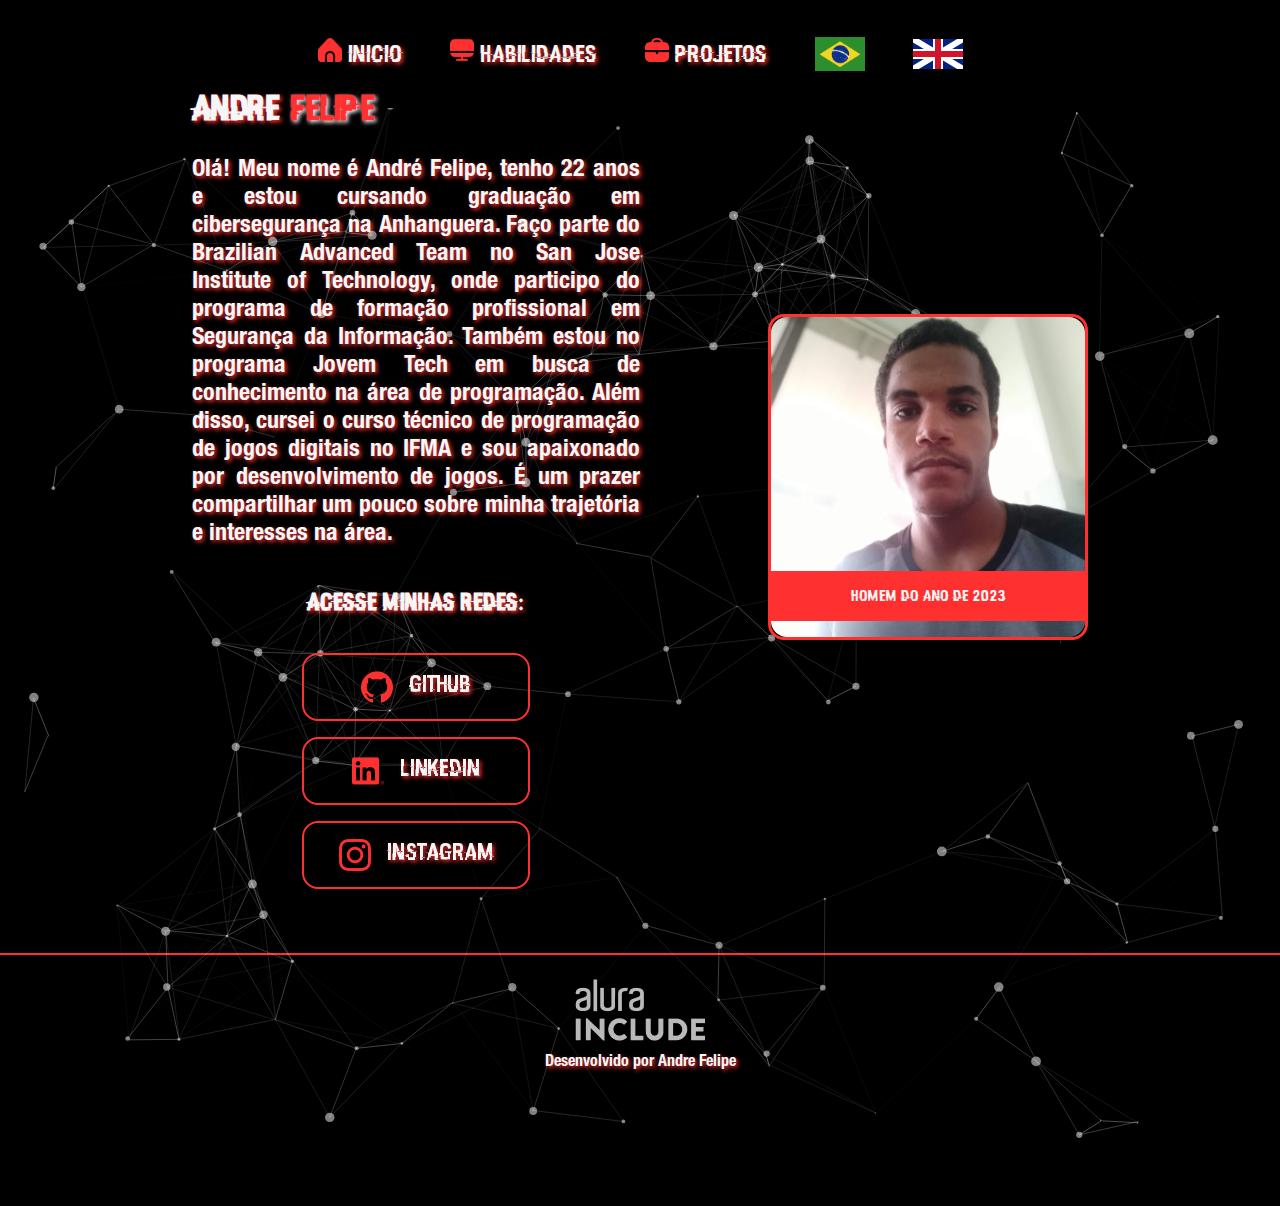
<file: index.html>
<!DOCTYPE html>
<html lang="pt-br">
<head>
    <meta charset="UTF-8">
    <meta name="viewport" content="width=device-width, initial-scale=1.0">
    <title>Portfolio</title>
    <link rel="shortcut icon" href="casa.png">
    <link rel="stylesheet" href="style.css">  
</head>
<body>
    <header id="particles-js">
        <div class="cabecalho__header">
            <li class="cabecalho__itens">
                <img src="casa.png">
                <a href="index.html">Inicio</a>
            </li>
            <li class="cabecalho__itens">
                <img src="computador.png">
                <a href="habilidades.html">habilidades</a>
            </li >
            <li class="cabecalho__itens">
                <img src="pasta.png">
                <a href="projetos.html">Projetos</a>
            </li>
            <li class="cabecalho__itens__idioma">
                <img id="bandeira-brasil" src="flag_brasil.jpg" alt="bandeira do brasil">
            </li>
            <li class="cabecalho__itens__idioma">
                <img id="bandeira-inglaterra" src="flag_ingl.svg">
            </li>
        </div> 

        <div class="mobile-menu-icon">
            <button onclick="menuShow()"><img class="icon" src="menu_white_36dp.svg" alt=""></button>
        </div>
        
        <div class="mobile-menu">
            <a>
                <li class="cabecalho__itens__idioma__mobile">
                    <img id="bandeira-brasil-mobile" src="flag_brasil.jpg" alt="bandeira do brasil">
                </li>
                <li class="cabecalho__itens__idioma__mobile">
                    <img id="bandeira-inglaterra-mobile" src="flag_ingl.svg">
                </li>
            </a>   
            <ul>
                <li class="cabecalho__itens__mobile">
                    <img src="casa.png" alt="imagem casa">
                    <a href="#">Inicio</a>
                </li>
                <li class="cabecalho__itens__mobile">
                    <img src="computador.png">
                    <a href="habilidades.html">habilidades</a>
                </li >
                <li class="cabecalho__itens__mobile">
                    <img src="pasta.png">
                    <a href="projetos.html">Projetos</a>
                </li>
            </ul>
            
        </div>

    </header> 

    <main class="apresentacao">
        <section class="apresentacao__conteudo" id="textoIdioma"> 
            <h1 class="apresentacao__conteudo__titulo texto-bug">Andre <strong>Felipe</strong> </h1>
            <p class="apresentacao__conteudo__texto">Olá! Meu nome é André Felipe, tenho 22 anos e atualmente estou focado nos estudos de cibersegurança na Anhanguera. Faço parte do Brazilian Advanced Team no San Jose Institute of Technology, onde participo ativamente do programa de formação profissional em Segurança da Informação Avançada. Também estou no programa Jovem Tech em busca de conhecimento na área de programação. Além disso, cursei o curso técnico de programação de jogos digitais no IFMA e sou apaixonado por desenvolvimento de jogos. É um prazer compartilhar um pouco sobre minha trajetória e interesses na área.</p>
            <div class="apresentacao__links">
                <h2 class="apresentacao__conteudo__redes">Acesse minhas redes:</h2>
                <a class="apresentacao__links__link" href="https://github.com/f3ph00" target="_blank"> <img src="github.png" alt="Icone github">GitHub</a>
                <a class="apresentacao__links__link"  href="https://linkedin.com/in/andrefelipesilvar/" target="_blank"> <img src="linkedin.png">Linkedin</a>
                <a class="apresentacao__links__link" href="https://www.instagram.com/f3ph0/" target="_blank"> <img src="instagram.png">Instagram</a>
            </div>
        </section>
        <div id="slider" class="borda">
            <img class="selected" src="F3PH0.jpg" alt="Foto Milena">
            <img src="F3PH01.jpg">
            <p class="descricao">Homem do ano de 2023</p>
        </div>

        <script src="script.js"></script>
        <script src="particles.js"></script>
        <script src="app.js"></script>
        
        
    </main>
    <footer class="rodape">
        <img src="Logo Alura Include.png">
        <a>Desenvolvido por Andre Felipe</a>
    </footer>
</body>
</html>
</file>
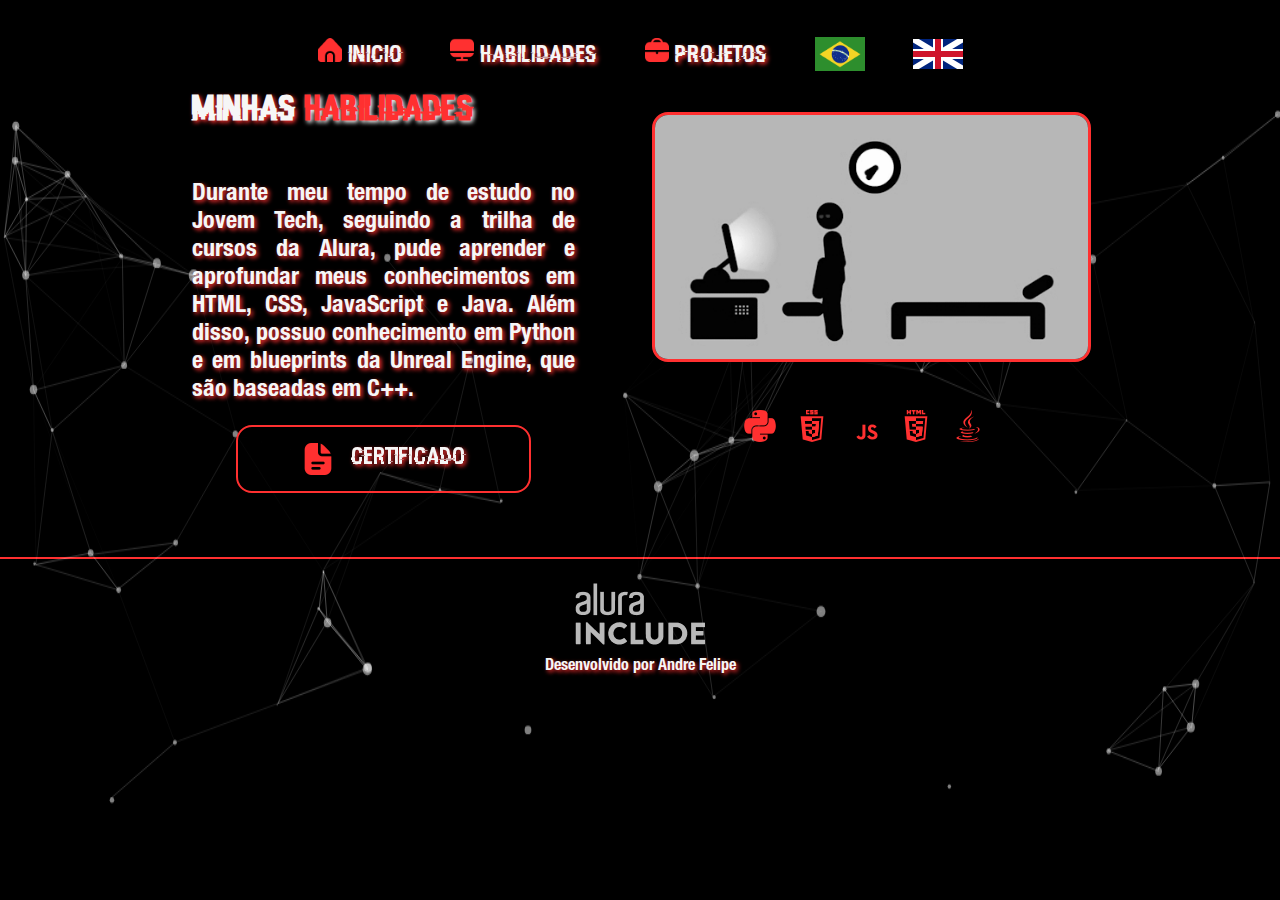
<file: habilidades.html>
<!DOCTYPE html>
<html lang="pt-br">
<head>
    <meta charset="UTF-8">
    <meta name="viewport" content="width=device-width, initial-scale=1.0">
    <title>Habilidades</title>
    <link rel="shortcut icon" href="computador.png">
    <link rel="stylesheet" href="habilidades.css"> 
</head>
<body>
    <header id="particles-js">
        <div class="cabecalho__header">
            <li class="cabecalho__itens">
                <img src="casa.png">
                <a href="index.html">Inicio</a>
            </li>
            <li class="cabecalho__itens">
                <img src="computador.png">
                <a href="#">habilidades</a>
            </li >
            <li class="cabecalho__itens">
                <img src="pasta.png">
                <a href="projetos.html">Projetos</a>
            </li>
            <li class="cabecalho__itens__idioma">
                <img id="bandeira-brasil" src="flag_brasil.jpg" alt="bandeira do brasil">
            </li>
            <li class="cabecalho__itens__idioma">
                <img id="bandeira-inglaterra" src="flag_ingl.svg">
            </li>
        </div> 

        <div class="mobile-menu-icon">
            <button onclick="menuShow()"><img class="icon" src="menu_white_36dp.svg" alt=""></button>
        </div>
        
        <div class="mobile-menu">
            <a>
                <li class="cabecalho__itens__idioma__mobile">
                    <img id="bandeira-brasil-mobile" src="flag_brasil.jpg" alt="bandeira do brasil">
                </li>
                <li class="cabecalho__itens__idioma__mobile">
                    <img id="bandeira-inglaterra-mobile" src="flag_ingl.svg">
                </li>
            </a>   
            <ul>
                <li class="cabecalho__itens__mobile">
                    <img src="casa.png" alt="imagem casa">
                    <a href="#">Inicio</a>
                </li>
                <li class="cabecalho__itens__mobile">
                    <img src="computador.png">
                    <a href="habilidades.html">habilidades</a>
                </li >
                <li class="cabecalho__itens__mobile">
                    <img src="pasta.png">
                    <a href="projetos.html">Projetos</a>
                </li>
            </ul>   
        </div>

    </header> 
    <main class="apresentacao" id="textoIdioma">
        <section class="apresentacao__conteudo">
            <h1 class="apresentacao__conteudo__titulo">Minhas <strong>Habilidades</strong></h1>
            <p class="apresentacao__conteudo__texto">Durante meu tempo de estudo no Jovem Tech, seguindo a trilha de cursos da Alura, pude aprender e aprofundar meus conhecimentos em HTML, CSS, JavaScript e Java. Além disso, possuo conhecimento em Python e em blueprints da Unreal Engine, que são baseadas em C++.</p>
            <div class="apresentacao__links">
                <a class="apresentacao__links__certificado" href="https://cursos.alura.com.br/user/12andre-games/fullCertificate/40ae06640a619ae8607b647a0e47fdc5" target="_blank"><img src="documento.png">Certificado</a> 
            </div> 
        </section>
        <section class="icones__principal">
            <img class="imagem__habilidade" src="gifhab.gif">
            <div>
                <img class="icones" src="python.png">
                <img class="icones" src="css3-alt.png">
                <img class="icones" src="js.png">
                <img class="icones" src="html5.png">
                <img class="icones" src="java.png">
            </div>
        </section>

        <script src="habilidadesScript.js"></script>
        <script src="particles.js"></script>
        <script src="app.js"></script>
    </main>
    
    
    <footer class="rodape">
        <img src="Logo Alura Include.png">
        <a>Desenvolvido por André Felipe</a>
    </footer>
</body>
</html>

<!-- class="imagem__habilidade" -->
</file>
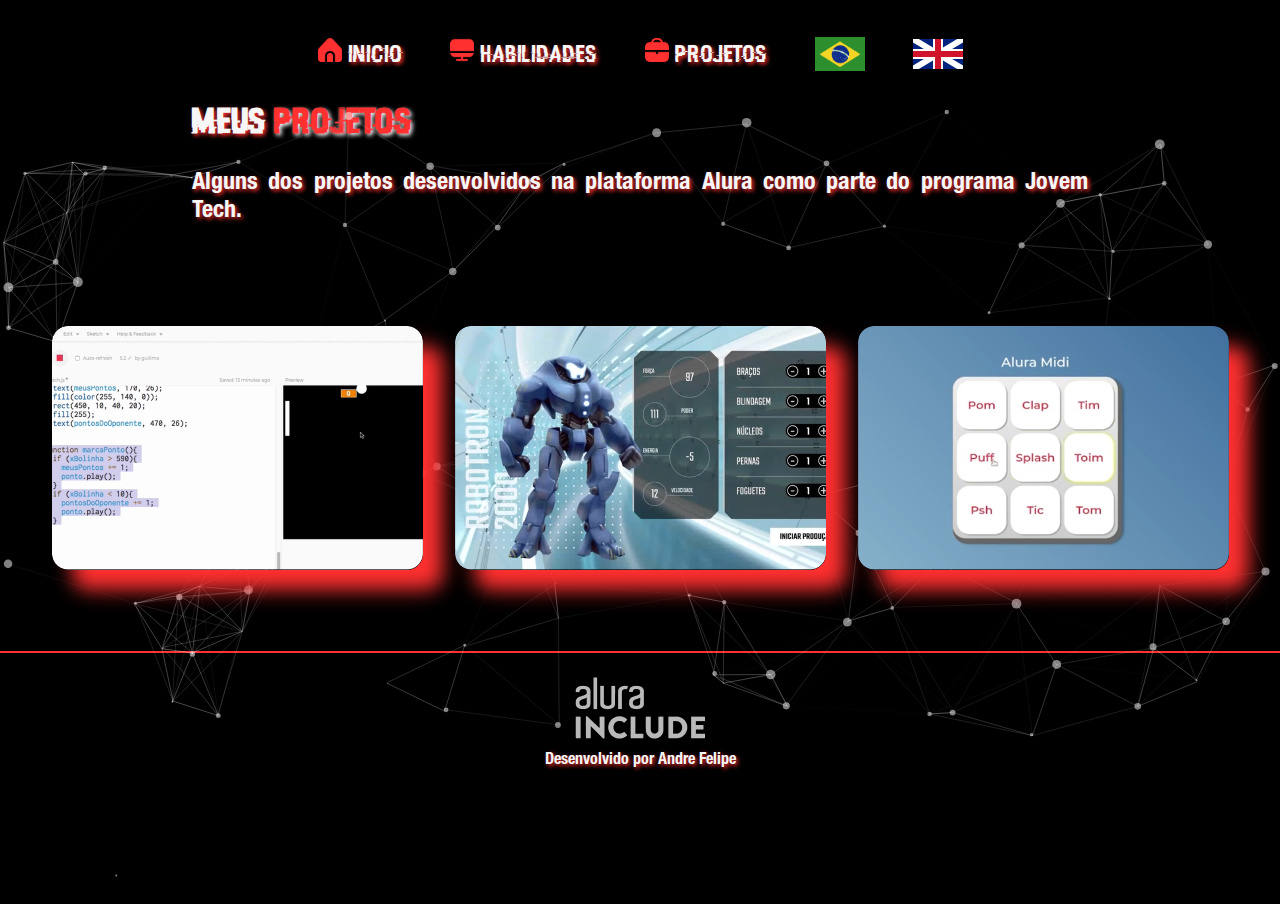
<file: projetos.html>
<!DOCTYPE html>
<html lang="pt-br">
<head>
    <meta charset="UTF-8">
    <meta name="viewport" content="width=device-width, initial-scale=1.0">
    <title>Habilidades</title>
    <link rel="stylesheet" href="projeto.css"> 
    <link rel="shortcut icon" href="pasta.png">
</head>
<body>
    <header id="particles-js">
        <div class="cabecalho__header">
            <li class="cabecalho__itens">
                <img src="casa.png">
                <a href="index.html">Inicio</a>
            </li>
            <li class="cabecalho__itens">
                <img src="computador.png">
                <a href="habilidades.html">habilidades</a>
            </li >
            <li class="cabecalho__itens">
                <img src="pasta.png">
                <a href="#">Projetos</a>
            </li>
            <li class="cabecalho__itens__idioma">
                <img id="bandeira-brasil" src="flag_brasil.jpg" alt="bandeira do brasil">
            </li>
            <li class="cabecalho__itens__idioma">
                <img id="bandeira-inglaterra" src="flag_ingl.svg">
            </li>
        </div> 

        <div class="mobile-menu-icon">
            <button onclick="menuShow()"><img class="icon" src="menu_white_36dp.svg" alt="icone de menu"></button>
        </div>
        
        <div class="mobile-menu">
            <a>
                <li class="cabecalho__itens__idioma__mobile">
                    <img id="bandeira-brasil-mobile" src="flag_brasil.jpg" alt="bandeira do brasil">
                </li>
                <li class="cabecalho__itens__idioma__mobile">
                    <img id="bandeira-inglaterra-mobile" src="flag_ingl.svg">
                </li>
            </a>   
            <ul>
                <li class="cabecalho__itens__mobile">
                    <img src="casa.png" alt="imagem casa">
                    <a href="#">Inicio</a>
                </li>
                <li class="cabecalho__itens__mobile">
                    <img src="computador.png">
                    <a href="habilidades.html">habilidades</a>
                </li >
                <li class="cabecalho__itens__mobile">
                    <img src="pasta.png">
                    <a href="projetos.html">Projetos</a>
                </li>
            </ul>
        </div>

    </header> 
    <main class="apresentacao__projeto">
        <div id="textoIdioma">
            <h1 class="apresentacao__conteudo__titulo">Meus <strong>Projetos</strong></h1>
            <p class="apresentacao__conteudo__texto">Alguns dos projetos desenvolvidos na plataforma Alura como parte do programa Jovem Tech..</p>
        </div>
        <div class="imagens">
            <div class="sombra">
                <a href="https://editor.p5js.org/12andre.games/full/929Wi2AkS" target="_blank"><img src="image 1.png" alt="image do jogo ping pong"></a>
            </div>
            <div class="sombra">
                <a href="https://robotron-gamma-nine.vercel.app/" target="_blank"><img src="image 2.png" alt="imagem projeto robô"></a>
            </div>
            <div class="sombra">
                <a href="https://alura-midi-silk-two.vercel.app/" target="_blank"><img src="image 3.png" alt="imagem projeto som co js"></a>
        </div>
        <script src="projetoScript.js"></script>
        <script src="particles.js"></script>
        <script src="app.js"></script>
    </main>
    <footer class="rodape">
        <img src="Logo Alura Include.png">
        <a>Desenvolvido por André Felipe</a>
    </footer>
</body>
</html>
</file>
<file: style.css>
@font-face {
    font-family: 'Hacked';
    src: url('HACKED.ttf') format('woff2');
}

@font-face {
    font-family: 'Helvetica';
    src: url('helvetica-77-bold-condensed.otf') format('woff2');
}


:root {
    --cor-primaria: #FF3030;
    --cor-secundaria: #F6F6F6;
    --cor-terciaria: #000000;
    --cor-quatro: #FF3030;

    --fonte-primaria: 'Hacked', sans-serif;
    --fonte-secundaria: 'Helvetica', sans-serif;

}
/* *{
    margin: 0;
    padding: 0;
} */


body{
    /*height: 100vh;*/
    position: relative;
    margin: 0;
    padding: 0;
    background-color: var(--cor-terciaria);
    color: var(--cor-secundaria);
}

#particles-js{
    position: absolute;
    top: 0;
    left: 0;
    bottom: 0;
    right: 0; 
    
}

/* body::before{
    content: "";
    background-image: none; 
    background-size: 100%;
    width: 100%;
    height: 100%;
    background-position: center;
    position: absolute;
    opacity: 100%;
    background-repeat: no-repeat;
} */


strong{
    color: var(--cor-primaria);
    text-shadow: 2px 2px 4px var(--cor-secundaria);
}

/* .cabecalho{
    color: var(--cor-secundaria);
    font-family: var(--fonte-primaria);
    font-size: 1.5rem;
    text-shadow: 2px 2px 4px var(--cor-primaria); 
    padding: 0.6rem;
    
} */
.cabecalho__header{
    padding: 0.6rem;
    list-style: none;
    display: flex;
    justify-content: center;
    align-items: center;
    gap: 3rem;
    margin: 1%;
}
.cabecalho__itens{
    text-decoration: none; 
    cursor: pointer;
    margin: 1rem 0;
    color: var(--cor-secundaria);
    font-family: var(--fonte-primaria);
    font-size: 1.5rem;
    text-shadow: 2px 2px 4px var(--cor-primaria);
    
}
.cabecalho__itens:hover{
    color: var(--cor-primaria);
    text-decoration: underline 3px;
}

.cabecalho__itens img{
    width: 24px;
    height: 24px;
    
}

.cabecalho__itens a{
    text-decoration: none;
    color: var(--cor-oin);
}
/* itens mobile */

.cabecalho__itens__mobile{
text-decoration: none; 
    cursor: pointer;
    margin: 1rem 0;
    color: var(--cor-secundaria);
    font-family: var(--fonte-primaria);
    font-size: 1.5rem;
    text-shadow: 2px 2px 4px var(--cor-primaria);
}
.cabecalho__itens__mobile img{
    width: 24px;
    height: 24px;
    
}
.cabecalho__itens__mobile a{
    text-decoration: none;
    color: var(--cor-oin);
}


/* Bandeiras de idioma */
.cabecalho__itens__idioma{
    display: flex;
    gap: 1rem;
}
.cabecalho__itens__idioma{
    width: 3.125rem;
    border-radius: 0.2rem; 
    cursor: pointer;
}
.cabecalho__itens__idioma img{
    width: 100%;
    height: 100%;
} 

/* Bandeira de Idioma Mobile */

.cabecalho__itens__idioma__mobile{
    display: flex;
    gap: 1rem;
}
.cabecalho__itens__idioma__mobile{
    width: 3.125rem;
    border-radius: 0.2rem; 
    cursor: pointer;
}
.cabecalho__itens__idioma__mobile img{
    width: 100%;
    height: 100%;
}


/* /////////////////////////////// */

.mobile-menu-icon{
    display: none;
}
.mobile-menu{
    display: none;
}
/* MAIN */
.apresentacao{
    padding: 5% 15%;
    display: flex;
    align-items: center;
    justify-content: space-between;
    gap: 5rem;
}
.apresentacao__conteudo{
    width: 50%;
    display: flex;
    flex-direction: column;
}
.apresentacao__conteudo__titulo{
    font-size: 2.25rem;
    font-family: var(--fonte-primaria);
    text-shadow: 2px 2px 4px var(--cor-primaria);
    /*font-family: "Do Hyeon", sans-serif;*/
}

.apresentacao__conteudo__texto{
    font-size: 1.5rem;
    font-family: var(--fonte-secundaria);
    text-shadow: 2px 2px 4px var(--cor-primaria);
    text-align: justify;
    
}
.apresentacao__links{
    display: flex;
    justify-content: space-between;
    flex-direction: column;
    align-items: center;
    gap: 1rem;
    
}

.apresentacao__conteudo__redes{
    font-family: var(--fonte-primaria);
    text-shadow: 2px 2px 4px var(--cor-primaria);
}

.apresentacao__links__link{
    display: flex;
    justify-content: center;
    color: var(--cor-secundaria);
    width: 50%;
    text-align: center;
    text-decoration: none;
    gap:1rem;
    font-size: 1.5rem;
    border: 2px solid var(--cor-primaria);
    border-radius: 1rem;
    padding: 1rem 0;
    font-family: var(--fonte-primaria);
    text-shadow: 2px 2px 4px var(--cor-primaria);
    z-index: 1;
}
.apresentacao__links__link:hover{
    background-color: var(--cor-quatro);
}

/*.imagem__milena{
    width: 35%;
    border: 3px solid var(--cor-primaria);
    border-radius: 1rem;
}*/

/* FOOTER */
.rodape{
    display: flex;
    flex-direction: column;
    align-items: center;
    gap: 10px;
    font-size: 1rem;
    border-top: 2px solid var(--cor-primaria);
    color: var(--cor-secundaria);
    font-family: var(--fonte-secundaria);
    text-shadow: 2px 2px 4px var(--cor-primaria);
    padding: 1.5em;
}

#slider{
    width: 35%;
    max-width: 31,25rem;
    height: 25vw;
    /*max-height: 150px;*/
    border: 3px solid var(--cor-primaria);
    border-radius: 1rem;
    transition: border-color 0.3s ease;
    
    position: relative;
}

#slider img{
    opacity: 0;

    position:absolute;
    width: 100%;
    height: 100%;
    border-radius: 1rem;

    object-fit: cover;

    transition: opacity 800ms ;
}

#slider img.selected{
    opacity: 1;
}

.descricao{
    position: absolute;
    bottom: 0;
    width: 100%;
    background-color: var(--cor-primaria);
    color: var(--cor-secundaria);
    padding: 1rem;
    box-sizing: border-box;
    font-family: var(--fonte-primaria);
    text-shadow: 2px 2px 4px var(--cor-quatro);
    text-align: center;
}

@media (max-width: 43.75rem){
    /* .body::before{
        background-image: none;
    } */

    .cabecalho__itens{
        display: none;
    }

    .cabecalho__itens__idioma{
        display: none;
    }
    .mobile-menu-icon{
        display: block;
    }
    .mobile-menu-icon button{
        background-color: transparent;
        border: none;
        cursor: pointer;
    }

    .mobile-menu ul {
        display: flex;
        flex-direction: column;
        text-align: center;
        padding-bottom: 1rem;
        padding: 1rem 3rem;
    }
    .mobile-menu a{
        display: flex;
        flex-direction: row;
        align-items: center;
        justify-content: center;
        gap: 1rem;
    }

    .mobile-menu .cabecalho__itens__mobile {
        display: block;
        padding: 0.5rem;
        border: 2px solid var(--cor-primaria);
        border-radius: 1rem;
    }

    .mobile-menu  .cabecalho__itens__idioma__mobile{
        display: block;
        padding: 0.5rem;
        
    } 

    .open {
        display: block;
    }

    .cabecalho__menu{
        padding: 0%;
    }

    .apresentacao{
        flex-direction: column-reverse;
        padding: 5%;
    }    

    .apresentacao__conteudo{
        width: auto;
    }
    .descricao{
        display: none;
    }
    /* body::before{
        background-image: none;
    } */
    #slider{
        width: 80%;
        height: 70vw;
          
    }
    .mobile-menu{
        display: fixed;
        top: 0;
        left: 0;
        width: 100%;
        z-index: 1;
    }

    #particles-js {
        position: unset; /* ou position: static; */
        top: unset;
        left: unset;
        bottom: unset;
        right: unset;
        width: 100%;
        height: 100%;
    }
    .particles-js-canvas-el{
        display: none;
    }
}
   





/*////////////////////////////////////////////////////////////////////////////////////////////////*/
</file>
<file: habilidades.css>
@font-face {
    font-family: 'Hacked';
    src: url('HACKED.ttf') format('woff2');
}

@font-face {
    font-family: 'Helvetica';
    src: url('helvetica-77-bold-condensed.otf') format('woff2');
}


:root {
    --cor-primaria: #FF3030;
    --cor-secundaria: #F6F6F6;
    --cor-terciaria: #000000;
    --cor-quatro: #FF3030;

    --fonte-primaria: 'Hacked', sans-serif;
    --fonte-secundaria: 'Helvetica', sans-serif;

}

body{
    /*height: 100vh;*/
    position: relative;
    margin: 0;
    padding: 0;
    background-color: var(--cor-terciaria);
    color: var(--cor-secundaria);
}

#particles-js{
    position: absolute;
    top: 0;
    left: 0;
    bottom: 0;
    right: 0; 
    
}
/* body::before{
    content: "";
     background-image: url(/imagens/dedsec.gif); 
    background-size: 100%;
    width: 100%;
    height: 100%;
    background-position: center;
    position: absolute;
    opacity: 15%;
    background-repeat: no-repeat;
    z-index: -1;
    
} */
  
strong{
    color: var(--cor-primaria);
    text-shadow: 2px 2px 4px var(--cor-secundaria);
}


.cabecalho__header{
    padding: 0.6rem;
    list-style: none;
    display: flex;
    justify-content: center;
    align-items: center;
    gap: 3rem;
    margin: 1%;
}
.cabecalho__itens{
    text-decoration: none; 
    cursor: pointer;
    margin: 1rem 0;
    color: var(--cor-secundaria);
    font-family: var(--fonte-primaria);
    font-size: 1.5rem;
    text-shadow: 2px 2px 4px var(--cor-primaria);
    
}
.cabecalho__itens:hover{
    color: var(--cor-primaria);
    text-decoration: underline 3px;
}

.cabecalho__itens img{
    width: 24px;
    height: 24px;
    
}

.cabecalho__itens a{
    text-decoration: none;
    color: var(--cor-oin);
}

/* itens mobile */

.cabecalho__itens__mobile{
    text-decoration: none; 
        cursor: pointer;
        margin: 1rem 0;
        color: var(--cor-secundaria);
        font-family: var(--fonte-primaria);
        font-size: 1.5rem;
        text-shadow: 2px 2px 4px var(--cor-primaria);
    }
    .cabecalho__itens__mobile img{
        width: 24px;
        height: 24px;
        
    }
    .cabecalho__itens__mobile a{
        text-decoration: none;
        color: var(--cor-oin);
    }

/* Bandeiras de idioma */
.cabecalho__itens__idioma{
    display: flex;
    gap: 1rem;
}
.cabecalho__itens__idioma{
    width: 3.125rem;
    border-radius: 0.2rem; 
    cursor: pointer;
}
.cabecalho__itens__idioma img{
    width: 100%;
    height: 100%;
} 

/* Bandeira de Idioma Mobile */

.cabecalho__itens__idioma__mobile{
    display: flex;
    gap: 1rem;
}
.cabecalho__itens__idioma__mobile{
    width: 3.125rem;
    border-radius: 0.2rem; 
    cursor: pointer;
}
.cabecalho__itens__idioma__mobile img{
    width: 100%;
    height: 100%;
}

.mobile-menu-icon{
    display: none;
}
.mobile-menu{
    display: none;
}

/* MAIN */
.apresentacao{
    padding: 5% 15%;
    display: flex;
    align-items: center;
    justify-content: space-between;
    gap: 5rem;
}
.apresentacao__conteudo{
    width: 50%;
    display: flex;
    flex-direction: column;
}
.apresentacao__conteudo__titulo{
    font-size: 2.25rem;
    font-family: var(--fonte-primaria);
    text-shadow: 2px 2px 4px var(--cor-primaria);
}

.apresentacao__conteudo__texto{
    font-size: 1.5rem;
    font-family: var(--fonte-secundaria);
    text-shadow: 2px 2px 4px var(--cor-primaria);
    text-align: justify;
}

.apresentacao__links{
    display: flex;
    justify-content: center;
    align-items: center;
    
}

.apresentacao__links__certificado{
    display: flex;
    justify-content: center;
    text-align: center;
    text-decoration: none;
    color: var(--cor-secundaria);
    gap: 1rem;
    font-size: 1.5rem;
    border: 2px solid var(--cor-primaria);
    border-radius: 1rem;
    padding: 1rem 4rem;
    font-family: var(--fonte-primaria);
    text-shadow: 2px 2px 4px var(--cor-primaria);
    z-index: 1;

}
.apresentacao__links__certificado:hover{
    background-color: var(--cor-quatro);
}

.rodape{
    display: flex;
    flex-direction: column;
    align-items: center;
    gap: 10px;
    font-size: 1rem;
    border-top: 2px solid var(--cor-primaria);
    color: var(--cor-secundaria);
    font-family: var(--fonte-secundaria);
    text-shadow: 2px 2px 4px var(--cor-primaria);
    padding: 1.5em;
}

.imagem__habilidade{
    position: relative;
    width: 100%;
    height: 100%;
    border-radius: 3px;
    display: flex;
    justify-content: center;
    border-radius: 3px;
    border: 3px solid var(--cor-primaria);
    border-radius: 1rem;
}

.imagem__habilidade::after{
    filter: blur(50px);
} 

.icones__principal{
    display: flex;
    justify-content: space-between;
    flex-direction: column;
    align-items: center;
    gap: 3rem;
     z-index: 1;
}

.icones{
    width: 2rem;
    height: 2rem;
    transition: transform .5s ease;
    
    margin-right: 1rem;
    
   
} 
.icones:hover{
    transform: scale(1.2);
    cursor: pointer;
    z-index: 1;
   
}

@media (max-width: 43.75rem){
    .body::before{
        background-image: none;
    }

    .cabecalho__itens{
        display: none;
    }
    .cabecalho__itens__idioma{
        display: none;
    }
    .mobile-menu-icon{
        display: block;
    }
    .mobile-menu-icon button{
        background-color: transparent;
        border: none;
        cursor: pointer;
    }

    .mobile-menu ul {
        display: flex;
        flex-direction: column;
        text-align: center;
        padding-bottom: 1rem;
        padding: 1rem 3rem;
    }

    .mobile-menu a{
        display: flex;
        flex-direction: row;
        align-items: center;
        justify-content: center;
        gap: 1rem;
    }

    .mobile-menu .cabecalho__itens__mobile {
        display: block;
        padding: 0.5rem;
        border: 2px solid var(--cor-primaria);
        border-radius: 1rem;
    }

    .mobile-menu  .cabecalho__itens__idioma__mobile{
        display: block;
        padding: 0.5rem;
        
    } 
    
    .open {
        display: block;
    }

    .cabecalho__menu{
        padding: 0%;
    }
    .apresentacao{
        flex-direction: column-reverse;
        padding: 5%;
    } 

    .apresentacao__conteudo{
        width: auto;
    }

    #particles-js {
        position: unset; /* ou position: static; */
        top: unset;
        left: unset;
        bottom: unset;
        right: unset;
        width: 100%;
        height: 100%;
    }
    .particles-js-canvas-el{
        display: none;
    }
   
    
}
/* /////////////////////////////////////////// */
</file>
<file: projeto.css>
@font-face {
    font-family: 'Hacked';
    src: url('HACKED.ttf') format('woff2');
}

@font-face {
    font-family: 'Helvetica';
    src: url('helvetica-77-bold-condensed.otf') format('woff2');
}


:root {
    --cor-primaria: #FF3030;
    --cor-secundaria: #F6F6F6;
    --cor-terciaria: #000000;
    --cor-quatro: #FF3030;

    --fonte-primaria: 'Hacked', sans-serif;
    --fonte-secundaria: 'Helvetica', sans-serif;

}

body{
    /*height: 100vh;*/
    position: relative;
    margin: 0;
    padding: 0;
    background-color: var(--cor-terciaria);
    color: var(--cor-secundaria);
}

#particles-js{
    position: absolute;
    top: 0;
    left: 0;
    bottom: 0;
    right: 0; 
    
}
/* body::before{
    content: "";
    background-image: url(/imagens/dedsec.gif);
    background-size: 100%;
    width: 100%;
    height: 100%;
    background-position: center;
    position: absolute;
    opacity: 15%;
    background-repeat: no-repeat;
    z-index: -1;
    
} */
  
strong{
    color: var(--cor-primaria);
    text-shadow: 2px 2px 4px var(--cor-secundaria);
}


.cabecalho__header{
    padding: 0.6rem;
    list-style: none;
    display: flex;
    justify-content: center;
    align-items: center;
    gap: 3rem;
    margin: 1%;
}
.cabecalho__itens{
    text-decoration: none; 
    cursor: pointer;
    margin: 1rem 0;
    color: var(--cor-secundaria);
    font-family: var(--fonte-primaria);
    font-size: 1.5rem;
    text-shadow: 2px 2px 4px var(--cor-primaria);
    
}
.cabecalho__itens:hover{
    color: var(--cor-primaria);
    text-decoration: underline 3px;
}

.cabecalho__itens img{
    width: 24px;
    height: 24px;
    
}

.cabecalho__itens a{
    text-decoration: none;
    color: var(--cor-oin);
}

/* itens mobile */

.cabecalho__itens__mobile{
    text-decoration: none; 
        cursor: pointer;
        margin: 1rem 0;
        color: var(--cor-secundaria);
        font-family: var(--fonte-primaria);
        font-size: 1.5rem;
        text-shadow: 2px 2px 4px var(--cor-primaria);
    }
    .cabecalho__itens__mobile img{
        width: 24px;
        height: 24px;
        
    }
    .cabecalho__itens__mobile a{
        text-decoration: none;
        color: var(--cor-oin);
    }

/* Bandeiras de idioma */
.cabecalho__itens__idioma{
    display: flex;
    gap: 1rem;
}
.cabecalho__itens__idioma{
    width: 3.125rem;
    border-radius: 0.2rem; 
    cursor: pointer;
}
.cabecalho__itens__idioma img{
    width: 100%;
    height: 100%;
} 

/* Bandeira de Idioma Mobile */

.cabecalho__itens__idioma__mobile{
    display: flex;
    gap: 1rem;
}
.cabecalho__itens__idioma__mobile{
    width: 3.125rem;
    border-radius: 0.2rem; 
    cursor: pointer;
}
.cabecalho__itens__idioma__mobile img{
    width: 100%;
    height: 100%;
}


.mobile-menu-icon{
    display: none;
}
.mobile-menu{
    display: none;
}

/* APRESENTAÇÃO */
.apresentacao__projeto{
    padding: 6% 15%;
    display: flex;
    flex-direction: column;
    gap: 5rem;
}
.apresentacao__conteudo__titulo{
    font-size: 2.25rem;
    font-family: var(--fonte-primaria);
    text-shadow: 2px 2px 4px var(--cor-primaria);
}

.apresentacao__conteudo__texto{
    font-size: 1.5rem;
    font-family: var(--fonte-secundaria);
    text-shadow: 2px 2px 4px var(--cor-primaria);
    text-align: justify;
}

#textoIdiomatexto{
    text-align: center;
}
.imagens{
    display: flex;
    justify-content: center;
    align-items: center;
    gap: 2rem;
    z-index: 1;
}

.sombra img{
    width: auto;
    height: auto;
    top: auto;
    left: auto;
    border-radius: 1rem;
    box-shadow: 20px 20px 20px var(--cor-primaria);
}



/* FOOTER */
.rodape{
    display: flex;
    flex-direction: column;
    align-items: center;
    gap: 10px;
    font-size: 1rem;
    border-top: 2px solid var(--cor-primaria);
    color: var(--cor-secundaria);
    font-family: var(--fonte-secundaria);
    text-shadow: 2px 2px 4px var(--cor-primaria);
    padding: 1.5em;
}

@media (max-width: 43.75rem){
    .body::before{
        background-image: none;
    }

    .cabecalho__itens{
        display: none;
    }
    .cabecalho__itens__idioma{
        display: none;
    }
    .mobile-menu-icon{
        display: block;
    }
    .mobile-menu-icon button{
        background-color: transparent;
        border: none;
        cursor: pointer;
    }

    .mobile-menu ul {
        display: flex;
        flex-direction: column;
        text-align: center;
        padding-bottom: 1rem;
        padding: 1rem 3rem;
    }

    .mobile-menu a{
        display: flex;
        flex-direction: row;
        align-items: center;
        justify-content: center;
        gap: 1rem;
    }

    .mobile-menu .cabecalho__itens__mobile {
        display: block;
        padding: 0.5rem;
        border: 2px solid var(--cor-primaria);
        border-radius: 1rem;
    }

    .mobile-menu  .cabecalho__itens__idioma__mobile{
        display: block;
        padding: 0.5rem;
       
    } 

    .open {
        display: block;
    }

    .cabecalho__menu{
        padding: 0%;
    }

    #particles-js {
        position: unset; /* ou position: static; */
        top: unset;
        left: unset;
        bottom: unset;
        right: unset;
        width: 100%;
        height: 100%;
    }
    .particles-js-canvas-el{
        display: none;
    }

    
}
@media (max-width: 75rem){
    .imagens{
        flex-direction: column-reverse;
        padding: 5%;
    } 
}
</file>
